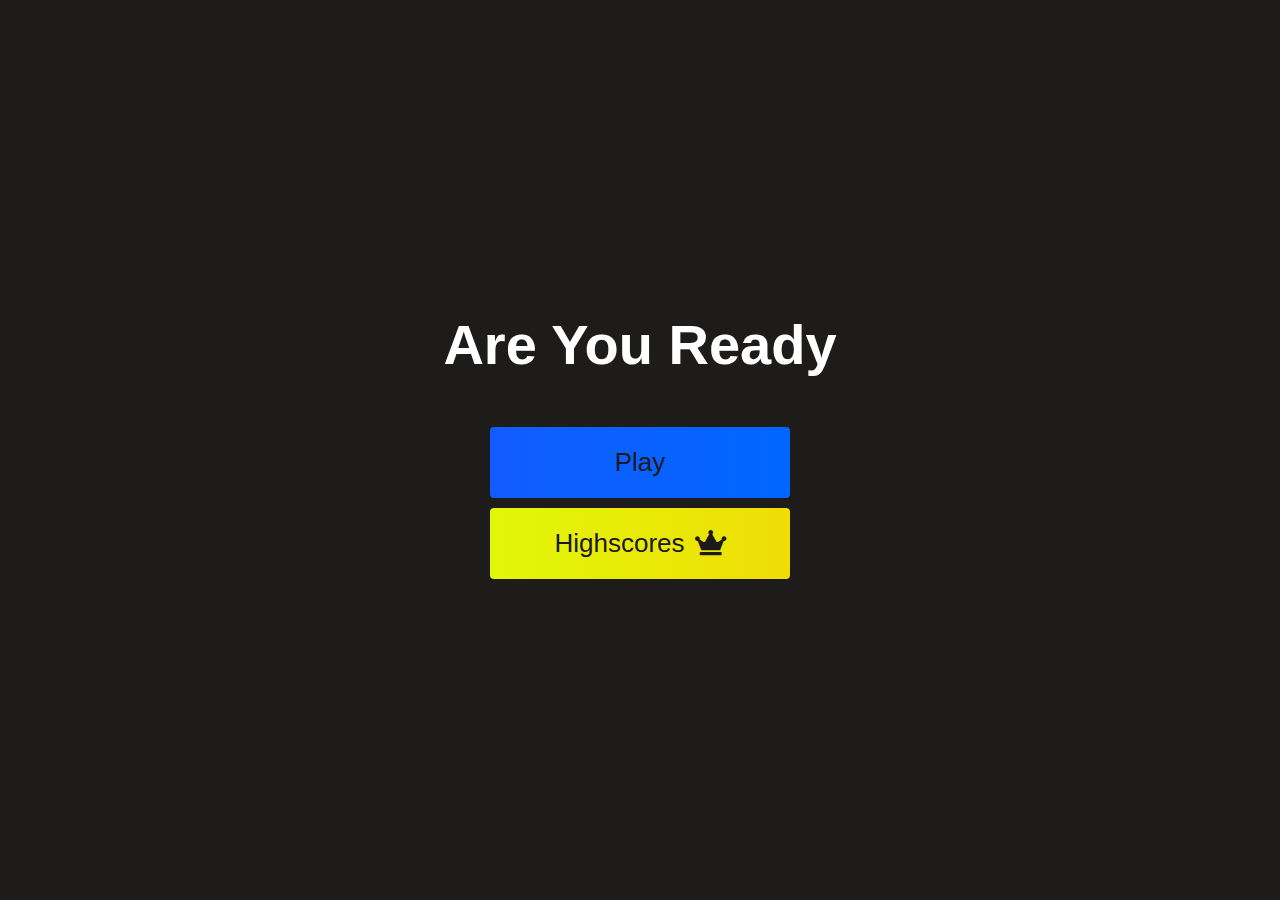
<file: index.html>
<!DOCTYPE html>
<html lang="en">

<head>
    <meta charset="UTF-8">
    <meta http-equiv="X-UA-Compatible" content="IE=edge">
    <meta name="viewport" content="width=device-width, initial-scale=1.0">
    <link rel="stylesheet" href="https://cdnjs.cloudflare.com/ajax/libs/font-awesome/5.15.3/css/all.min.css" />
    <link href="style.css" rel="stylesheet">
    <title>Document</title>
</head>

<body>

    <div class="container">
        <div id="home" class="flex-column flex-center">
            <h1>Are You Ready</h1>
            <a href="/game.html" class="btn">Play</a>
            <a href="/highscore.html" id="highscores-btn" class="btn">
                Highscores<i class="fas fa-crown"></i> </a>


        </div>
    </div>

</body>

</html>
</file>
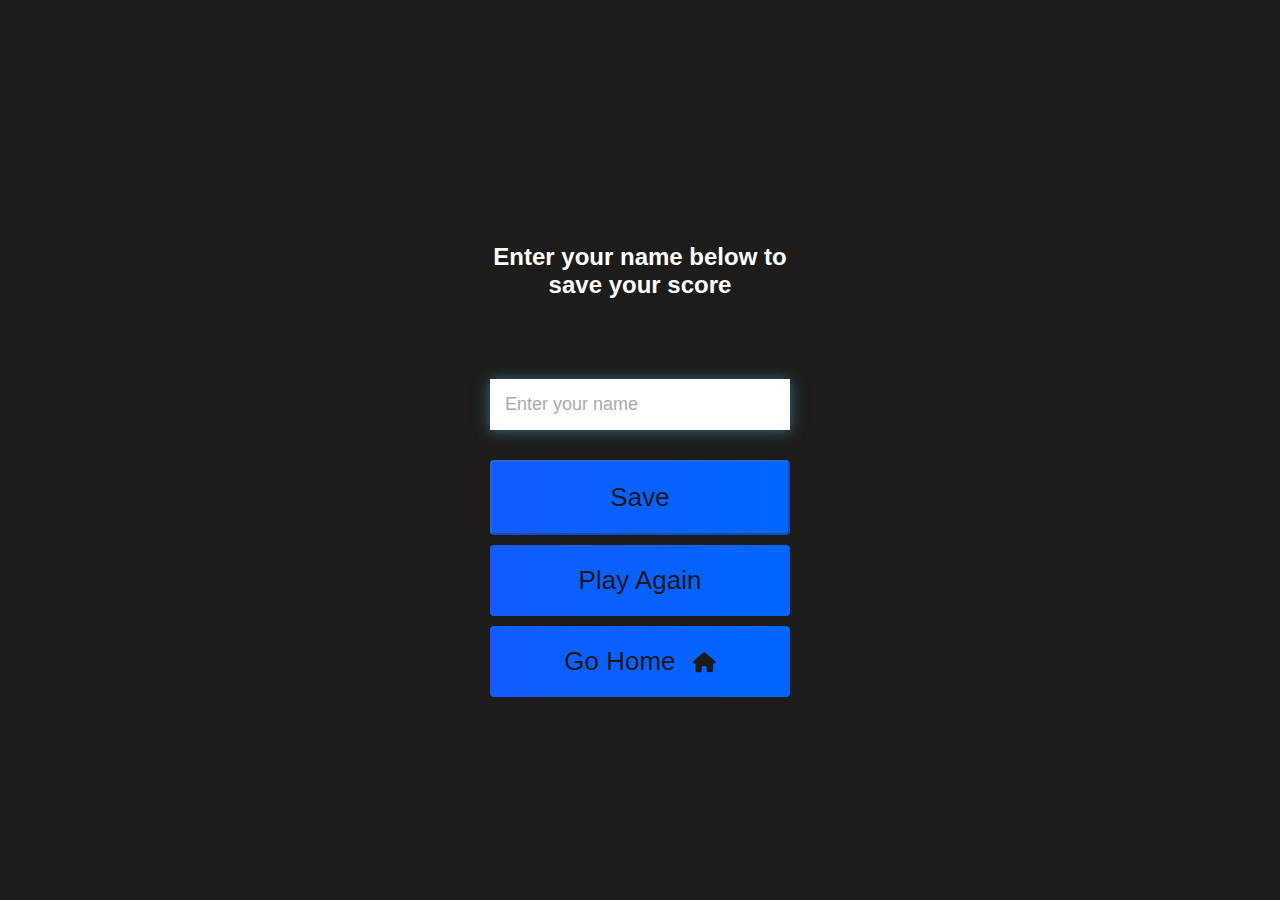
<file: end.html>
<!DOCTYPE html>
<html lang="en">

<head>
    <meta charset="UTF-8">
    <meta http-equiv="X-UA-Compatible" content="IE=edge">
    <meta name="viewport" content="width=device-width, initial-scale=1.0">
    <link href="style.css" rel="stylesheet">
    <link rel="stylesheet" href="end.js">
    <link rel="stylesheet" href="https://cdnjs.cloudflare.com/ajax/libs/font-awesome/6.2.0/css/all.min.css">

    <script defer src="end.js"></script>
    <title>Document</title>
</head>

<body>
    <div class="container">

        <div id="end" class="flex-center flex-column">
            <h1 id="final-score">0</h1>
            <form class="end-form-container">
                <h2 id="end-text">Enter your name below to save your score</h2>
                <input type="text" name="name" id="username" placeholder="Enter your name">
                <button class="btn" id="saveScoreBtn" type="submit" onclick="saveHighScore(event)"
                    disabled>Save</button>
            </form>

            <a href="/game.html" class="btn">Play Again</a>
            <a href="/" class="btn">Go Home <i class="fas fa-home"></i></a>
        </div>
    </div>
</body>

</html>
</file>
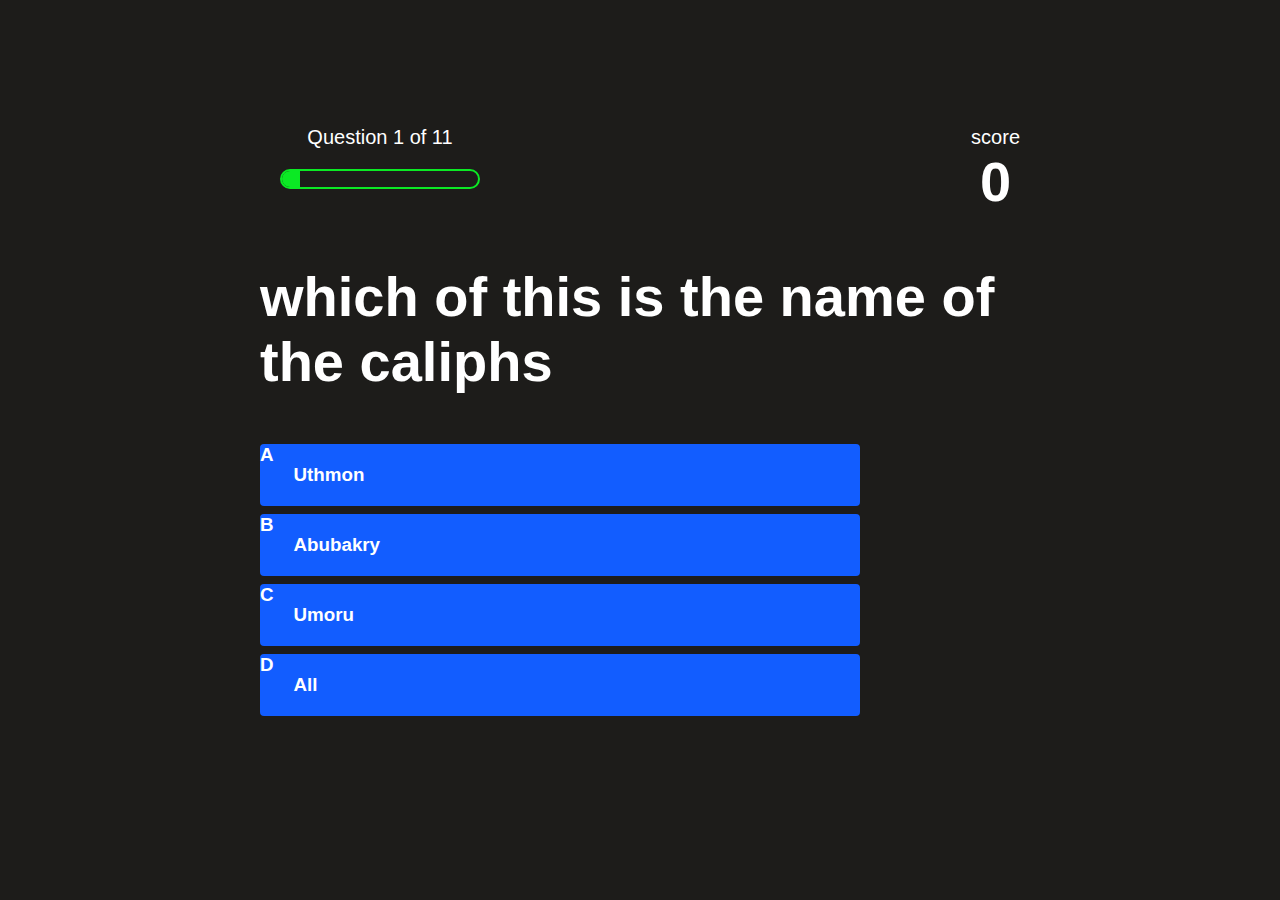
<file: game.html>
<!DOCTYPE html>
<html lang="en">

<head>
    <meta charset="UTF-8">
    <meta http-equiv="X-UA-Compatible" content="IE=edge">
    <meta name="viewport" content="width=device-width, initial-scale=1.0">
    <link href="game.css" rel="stylesheet">
    <link href="style.css" rel="stylesheet">
    <script defer src="game.js"></script>
    <title>Quiz app</title>
</head>

<body>
    <div class="container">
        <div id="game" class="justify-center flex-column">

            <div id="hud">
                <div class="hud-item">
                    <p id="progressText" class="hud-prefix">Question
                    <p>
                    <div id="progressBar">
                        <div id="progressBarFull"></div>
                    </div>
                </div>
                <div class="hud-item">
                    <p class="hud-prefix">score </p>
                    <h1 class="hud-main-text" id="score">0</h1>
                </div>
            </div>
            <h1 id="question">What is the answer to this question<h1>
                    <div class="choice-container">
                        <p class="choice-prefix">A</p>
                        <p class="choice-text" data-number="1">Choice</p>
                    </div>
                    <div class="choice-container">
                        <p class="choice-prefix">B</p>
                        <p class="choice-text" data-number="2">Choice2</p>
                    </div>
                    <div class="choice-container">
                        <p class="choice-prefix">C</p>
                        <p class="choice-text" data-number="3">Choice3</p>
                    </div>
                    <div class="choice-container">
                        <p class="choice-prefix">D</p>
                        <p class="choice-text" data-number="4">Choice4</p>
                    </div>
        </div>
    </div>



</body>

</html>
</file>
<file: style.css>
:root {
    --hue-neuteral: 200;
    --hue-wrong: 0;
    --hue-correct: 145;
}

:root {

    background-color: rgba(29, 28, 26);
}

* {
    box-sizing: border-box;
    margin: 0;
    padding: 0;
    font-size: 62.5%;
    font-family: sans-serif;
}

h1 {
    font-size: 5.6rem;
    color: #fff;
    margin-bottom: 5rem;
}


h2 {
    font-size: 6.2rem;

    margin-bottom: 5rem;
}

.container {
    width: 100vw;
    height: 100vh;
    display: flex;
    justify-content: center;
    align-items: center;
    max-width: 80rem;
    margin: 0 auto;
    padding: 2rem;
}

.flex-column {
    display: flex;
    flex-direction: column;
}

.flex-center {
    justify-content: center;
    align-items: center;
}

.flex-center {
    justify-content: center;
}

.text-center {
    text-align: center;
}

.hidden {
    display: none;
}

.btn {
    font-size: 2.6rem;
    padding: 2rem 0;
    width: 30rem;
    text-align: center;
    margin-bottom: 1rem;
    text-decoration: none;
    color: rgba(28, 25, 28);
    background: linear-gradient(90deg, rgba(18, 92, 255)0%,
            rgba(0, 102, 255)100%);
    border-radius: 4px;
}

.btn:hover {
    cursor: pointer;
    box-shadow: 0 0.4rem 1.4rem 0 rgba(0, 114, 244, 0.6);
    transition: transform150ms;
    transform: scale(1.0s);
}

.btn[disable]:hover {
    cursor: not-allowed;
    box-shadow: none;
    transform: none;
}

#highscores-btn {
    background: linear-gradient(90deg,
            rgba(225, 247, 9)0%, rgba(240, 221, 6)100%);
}

#highscores-btn:hover {
    box-shadow: 0 0.4rem 1.4rem 0.5 rgba(255, 255, 0, 0.5);
}

.fa-crown {
    font-size: 2.5rem;
    margin-left: 1rem;
}

/*ene page css*/
.end-form-container {
    width: 100%;
    display: flex;
    flex-direction: column;
    align-items: center;
    max-width: 30rem;
}

input {
    margin-bottom: 1rem;
    width: 20rem;
    padding: 1.5rem;
    font-size: 1.8rem;
    border: none;
    box-shadow: 0.0.1rem 1.4rem rgba(86, 185, 235, 0.5);

}

input::placeholder {
    color: #aaa;
}

#username {
    margin: 3rem;
    width: 100%;
    outline: none;
}

#end-text {
    font-size: 2.4rem;
    color: #fff;
    text-align: center;
}

#saveSoreBtn {
    border: none
}

.fa-home {
    margin-left: 1rem;
    font-size: 2rem;
    color: rgba(28, 26, 26);
}
</file>
<file: game.css>
@import url('https://fonts.googleapis.com/css?family=Lato&display=swap');



body {
    color: #fff;
}

.choice-container {
    display: flex;
    margin-bottom: 0.8rem;
    width: 70%;
    border-radius: 4px;
    background: rgba(18, 93, 255);
    font-size: 3rem;
    min-width: 60rem;
}

.choice-container:hover {
    cursor: pointer;
    box-shadow: 0, 0.4rem 1.4rem rgba(6, 183, 247, 0.5);
    transform: scale(1.02);
    transform: transform 100ms;
}

.choice-prefix {
    padding: 2rem2.5rem;
    color: white;
}

.choice-text {
    padding: 2rem;
    width: 50%;
}

.correct {

    background: linear-gradient(32deg, rgba(11, 223, 36)0%, rgb(41, 232, 111)100%);
}

.incorrect {

    background: linear-gradient(32deg, rgb(229, 6, 6)0%, rgb(224, 11, 11, 1)100%);
}

#hud {
    display: flex;
    justify-content: space-between;
}

.hud-prefix {
    text-align: center;
    font-size: 2rem;

}

.hud-main-text {
    text-align: center;
}

#progressBar {
    width: 20rem;
    height: 2rem;
    border: 0.2rem solid rgb(11, 233, 36);
    margin: 2rem;
    border-radius: 10px;
    overflow: hidden;
}

#progressBarFull {
    height: 100%;
    background: rgb(11, 233, 36);
    width: 0;
}

@media screen and(max-width: 500px) {
    .choice-container {
        max-width: 20rem;
    }
}
</file>
